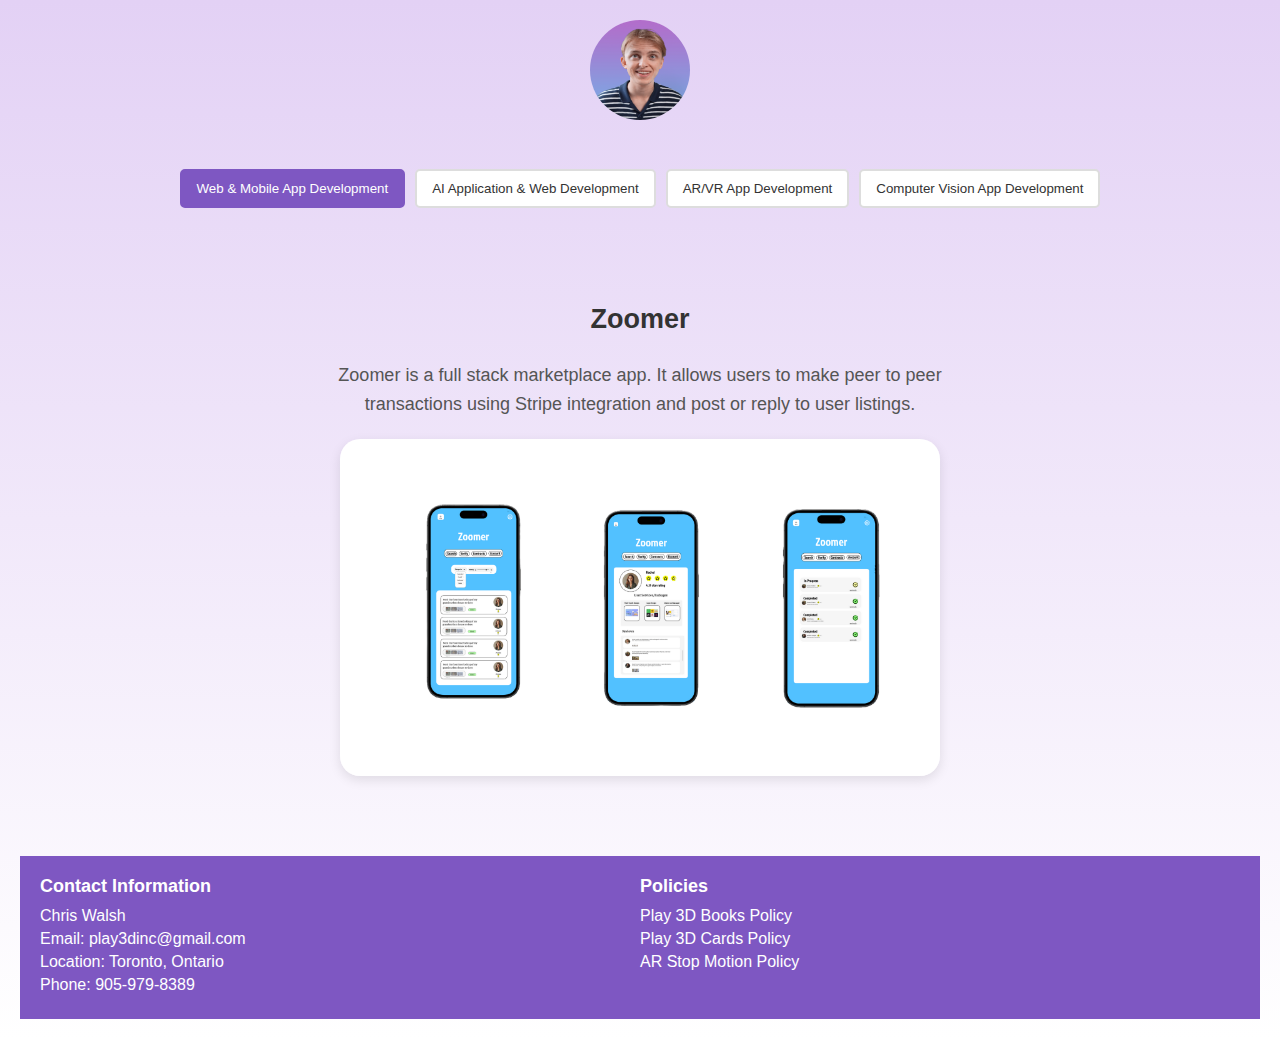
<file: index.html>
<!DOCTYPE html>
<html lang="en">
<head>
    <meta charset="UTF-8">
    <meta name="viewport" content="width=device-width, initial-scale=1.0">
    <meta http-equiv="X-UA-Compatible" content="IE=edge">
    <title>Developer Firm Portfolio</title>
    <link rel="stylesheet" href="styles.css">
</head>
<body>

    <!-- Header Section -->
    <header>
        <div class="profile">
            <img src="Images/IMG_7248.jpg" alt="Profile Picture" class="profile-pic">
            <div class="tabs">
                <button class="tab-button active" data-target="tab1">Web & Mobile App Development</button>
                <button class="tab-button" data-target="tab2">AI Application & Web Development</button>
                <button class="tab-button" data-target="tab3">AR/VR App Development</button>
                <button class="tab-button" data-target="tab4">Computer Vision App Development</button>
            </div>
        </div>
    </header>

    <!-- Content Section -->
    <main>
        <!-- Tab 1: Web & Mobile App Development -->
        <section id="tab1" class="tab-content active">
            <div class="app-section">
                <div class="app-description">
                    <h2>Zoomer</h2>
                    <p>Zoomer is a full stack marketplace app. It allows users to make peer to peer transactions using Stripe integration and post or reply to user listings.</p>
                </div>
                <div class="app-images">
                    <img src="Images/Zoomer Frames.png" alt="Zoomer App" class="single-image">
                </div>
            </div>
        </section>

        <!-- Tab 2: AI Application & Web Development -->
        <section id="tab2" class="tab-content">
            <div class="app-section">
                <div class="app-description">
                    <h2>AI Application & Web Development</h2>
                    <p>Explore our AI-based applications and web development projects. We specialize in creating intelligent solutions that leverage machine learning, AI, and cutting-edge web technologies.</p>
                </div>
                <div class="app-images">
                    <img src="Images/imageslive preview (2).png" alt="AI Application Preview" class="app-preview-image">
                </div>
            </div>
        </section>

      <!-- Tab 3: AR/VR App Development -->
<section id="tab3" class="tab-content">
    <div class="app-section">
        <h2>AR Stop Motion</h2>
        <p>Explore our work in Augmented and Virtual Reality. We design immersive experiences for a variety of industries.</p>
        <div class="app-images">
            <img src="Images/PLAY 3D Cards.png" alt="AR/VR Development" class="app-preview-image">
        </div>

        <!-- First Button -->
        <div class="button-container">
            <a href="https://apps.apple.com/us/app/play-3d-cards/id6630388112" class="app-store-button">View on App Store</a>
        </div>

        <!-- Video Section -->
        <div class="video-section">
            <h3>AR Stop Motion</h3>
            <p>Tabletop 3D viewport and scene designer with recording and animation functions allowing the user to use drag and drop assets from an object library to create unique 3D movies in AR.</p>
            <div class="app-video">
                <iframe width="560" height="315" src="https://www.youtube.com/embed/fVYMVtoRwmI?si=xE6N8ByPdgyyPbj9" frameborder="0" allow="accelerometer; autoplay; clipboard-write; encrypted-media; gyroscope; picture-in-picture" allowfullscreen></iframe>
            </div>

            <!-- New Text Section Below Video -->
            <p class="extra-description">
                Use your camera to move and track through space to simulate a real-world cinematography and virtual production experience.
            </p>

            <!-- Second Button -->
            <div class="button-container">
                <a href="https://apps.apple.com/us/app/ar-stop-motion/id6575346170" class="app-store-button">View AR Stop Motion on App Store</a>
            </div>
        </div>

        <!-- New Section for Play 3D Books -->
        <div class="app-section">
            <h3>Play 3D Books</h3>
            <p>Play 3D Books is an application that allows each page of a book to play an animation tracked in AR space to the physical page of the book.</p>

            <!-- Embedded Video -->
            <div class="app-video">
                <iframe width="560" height="315" src="https://www.youtube.com/embed/Cu92JAYE7Xg?si=ISrw_b1hZjXpTdKD" frameborder="0" allow="accelerometer; autoplay; clipboard-write; encrypted-media; gyroscope; picture-in-picture" allowfullscreen></iframe>
            </div>

            <!-- Button for Play 3D Books -->
            <div class="button-container">
                <a href="https://apps.apple.com/us/app/play-3d/id6502537893" class="app-store-button">View Play 3D Books on App Store</a>
            </div>
        </div>
    </div>
</section>

        
        
        
        
        

        <!-- Tab 4: Computer Vision Development -->
        <section id="tab4" class="tab-content">
            <div class="app-section">
                <h2>Computer Vision Development</h2>
                <p>Our expertise in computer vision powers applications that utilize image recognition and AI-based solutions for innovative projects.</p>

                <!-- YouTube Video -->
                <div class="app-video">
                    <iframe width="560" height="315" src="https://www.youtube.com/embed/K_ALeKfOh4w?autoplay=1&mute=1" title="YouTube video player" frameborder="0" allow="accelerometer; autoplay; clipboard-write; encrypted-media; gyroscope; picture-in-picture" allowfullscreen></iframe>
                </div>

                <!-- Spacer and New Heading -->
                <div class="spacer"></div> <!-- Adds space between sections -->

                <div class="section-heading">
                    <h3>Research, Development & Application</h3>
                    <p>Using modern best practices and innovations to apply the latest and best technology to add value to the user.</p>
                </div>

                <!-- PDF and Text Area Section (Below YouTube Video) -->
                <div class="pdf-text-container">
                    <!-- Embed the PDF using an iframe -->
                    <iframe src="PDF/ML Animation Study (1).pdf" width="300" height="400" title="PDF"></iframe>

                    <!-- Text description beside the PDF -->
                    <div class="text-area">
                        <h3>Creating Custom PyTorch Models</h3>
                        <p>
                            In this project I used and developed the skills of data collection, data labeling, synthetic data generations 
                            and curation, model fine-tuning and refinement as well as built a better general understanding of working 
                            with transformer models.
                        </p>
                        <!-- Button to view PDF in full screen -->
                        <a href="PDF/ML Animation Study (1).pdf" target="_blank" class="view-pdf-button">View Full PDF</a>
                    </div>
                </div>
            </div>
        </section>
    </main>

    <!-- Full-screen Popup Containers for Images -->
    <!-- Popup for Zoomer -->
    <div id="popup-container-zoomer" class="popup-container">
        <div class="popup-content">
            <img src="Images/Zoomer Frames.png" alt="Zoomer Full Preview" class="popup-image">
            <button id="close-popup-zoomer" class="close-popup">Close</button>
        </div>
    </div>

    <!-- Popup for AI Application -->
    <div id="popup-container-ai" class="popup-container">
        <div class="popup-content">
            <img src="Images/imageslive preview (2).png" alt="AI Application Full Preview" class="popup-image">
            <button id="close-popup-ai" class="close-popup">Close</button>
        </div>
    </div>

    <!-- Popup for AR/VR Development -->
    <div id="popup-container-arvr" class="popup-container">
        <div class="popup-content">
            <img src="Images/PLAY 3D Cards.png" alt="AR/VR Full Preview" class="popup-image">
            <button id="close-popup-arvr" class="close-popup">Close</button>
        </div>
    </div>

    <!-- External Script -->
    <script src="script.js"></script>
</body>
</html>
<!-- Footer Section -->
<footer>
    <div class="footer-content">
        <h3>Contact Information</h3>
        <p>Chris Walsh</p>
        <p>Email: <a href="mailto:play3dinc@gmail.com">play3dinc@gmail.com</a></p>
        <p>Location: Toronto, Ontario</p>
        <p>Phone: <a href="tel:+19059798389">905-979-8389</a></p>
    </div>

    <div class="footer-links">
        <h3>Policies</h3>
        <ul>
            <li><a href="play3d-books-policy.html">Play 3D Books Policy</a></li>
            <li><a href="play3d-cards-policy.html">Play 3D Cards Policy</a></li>
            <li><a href="ar-stop-motion-policy.html">AR Stop Motion Policy</a></li>
        </ul>
    </div>
</footer>
</file>
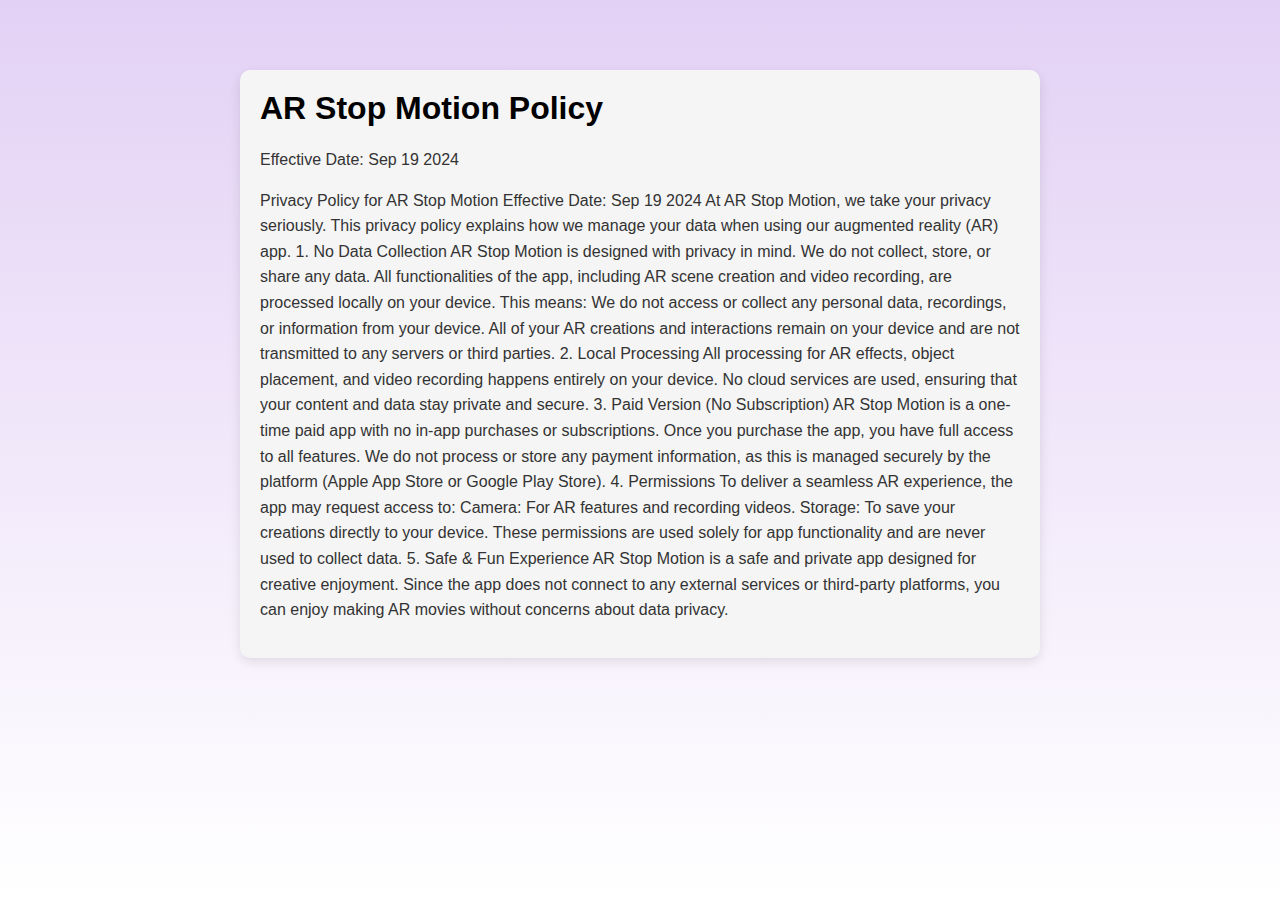
<file: ar-stop-motion-policy.html>
<!DOCTYPE html>
<html lang="en">
<head>
    <meta charset="UTF-8">
    <meta name="viewport" content="width=device-width, initial-scale=1.0">
    <meta http-equiv="X-UA-Compatible" content="IE=edge">
    <title>AR Stop Motion Policy</title>
    <link rel="stylesheet" href="styles.css">
</head>
<body>
    <div class="policy-page">
        <h1>AR Stop Motion Policy</h1>
        <p>Effective Date: Sep 19 2024</p>
        <p>Privacy Policy for AR Stop Motion
            Effective Date: Sep 19 2024
            
            At AR Stop Motion, we take your privacy seriously. This privacy policy explains how we manage your data when using our augmented reality (AR) app.
            
            1. No Data Collection
            AR Stop Motion is designed with privacy in mind. We do not collect, store, or share any data. All functionalities of the app, including AR scene creation and video recording, are processed locally on your device. This means:
            
            We do not access or collect any personal data, recordings, or information from your device.
            All of your AR creations and interactions remain on your device and are not transmitted to any servers or third parties.
            2. Local Processing
            All processing for AR effects, object placement, and video recording happens entirely on your device. No cloud services are used, ensuring that your content and data stay private and secure.
            
            3. Paid Version (No Subscription)
            AR Stop Motion is a one-time paid app with no in-app purchases or subscriptions. Once you purchase the app, you have full access to all features. We do not process or store any payment information, as this is managed securely by the platform (Apple App Store or Google Play Store).
            
            4. Permissions
            To deliver a seamless AR experience, the app may request access to:
            
            Camera: For AR features and recording videos.
            Storage: To save your creations directly to your device.
            These permissions are used solely for app functionality and are never used to collect data.
            
            5. Safe & Fun Experience
            AR Stop Motion is a safe and private app designed for creative enjoyment. Since the app does not connect to any external services or third-party platforms, you can enjoy making AR movies without concerns about data privacy.
            
            </p>
        <!-- Add the rest of the policy text you provided -->
    </div>
</body>
</html>
</file>
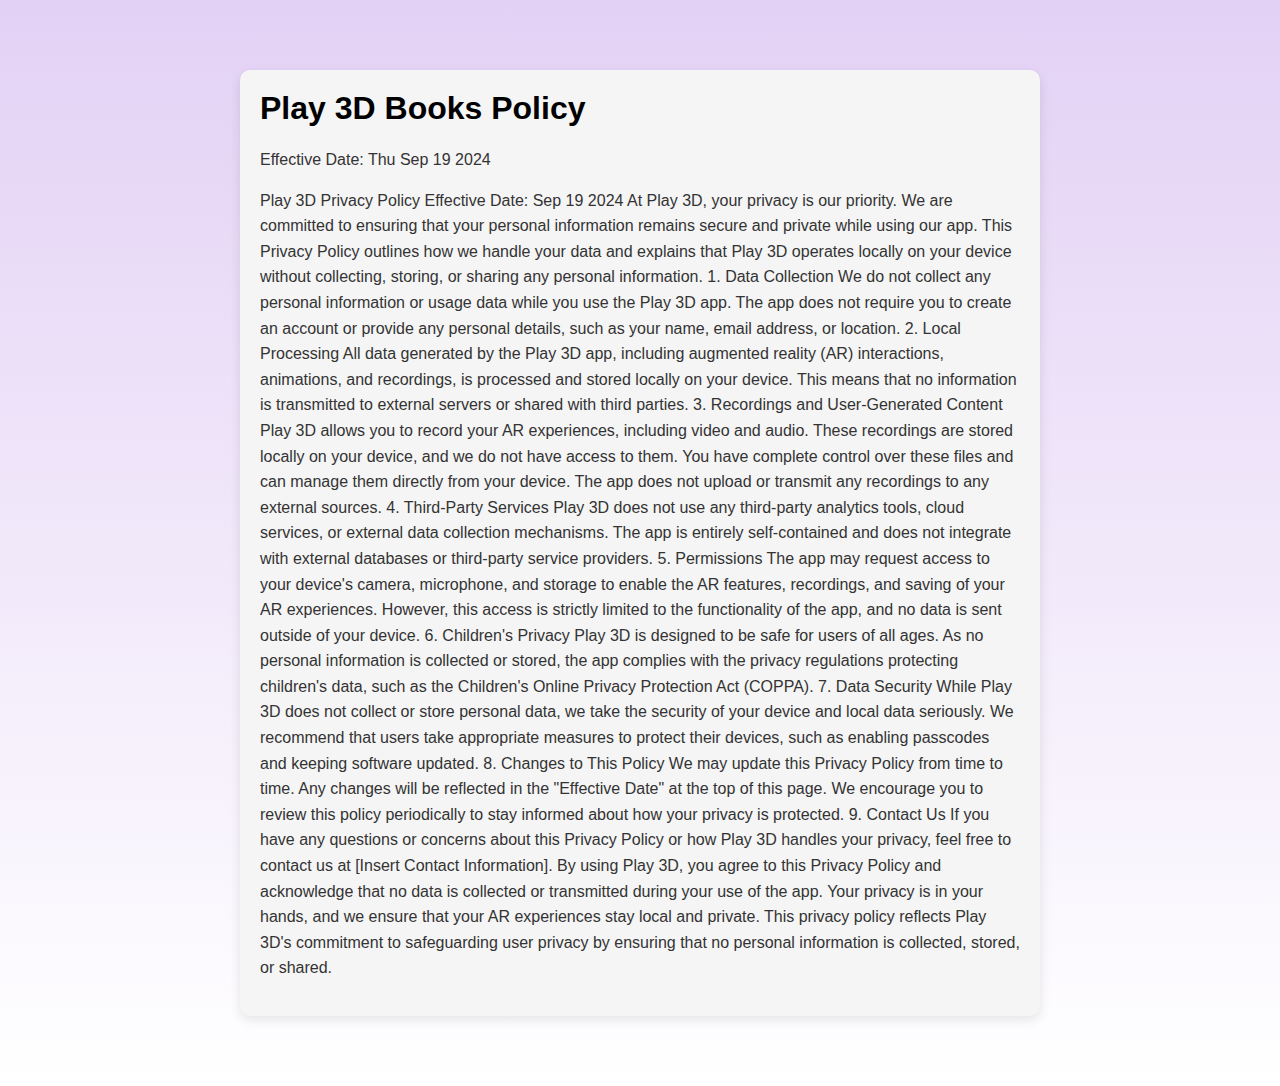
<file: play3d-books-policy.html>
<!DOCTYPE html>
<html lang="en">
<head>
    <meta charset="UTF-8">
    <meta name="viewport" content="width=device-width, initial-scale=1.0">
    <meta http-equiv="X-UA-Compatible" content="IE=edge">
    <title>Play 3D Books Policy</title>
    <link rel="stylesheet" href="styles.css">
</head>
<body>
    <div class="policy-page">
        <h1>Play 3D Books Policy</h1>
        <p>Effective Date: Thu Sep 19 2024</p>
        <p>Play 3D Privacy Policy
            Effective Date: Sep 19 2024
            
            At Play 3D, your privacy is our priority. We are committed to ensuring that your personal information remains secure and private while using our app. This Privacy Policy outlines how we handle your data and explains that Play 3D operates locally on your device without collecting, storing, or sharing any personal information.
            
            1. Data Collection
            We do not collect any personal information or usage data while you use the Play 3D app. The app does not require you to create an account or provide any personal details, such as your name, email address, or location.
            
            2. Local Processing
            All data generated by the Play 3D app, including augmented reality (AR) interactions, animations, and recordings, is processed and stored locally on your device. This means that no information is transmitted to external servers or shared with third parties.
            
            3. Recordings and User-Generated Content
            Play 3D allows you to record your AR experiences, including video and audio. These recordings are stored locally on your device, and we do not have access to them. You have complete control over these files and can manage them directly from your device. The app does not upload or transmit any recordings to any external sources.
            
            4. Third-Party Services
            Play 3D does not use any third-party analytics tools, cloud services, or external data collection mechanisms. The app is entirely self-contained and does not integrate with external databases or third-party service providers.
            
            5. Permissions
            The app may request access to your device's camera, microphone, and storage to enable the AR features, recordings, and saving of your AR experiences. However, this access is strictly limited to the functionality of the app, and no data is sent outside of your device.
            
            6. Children's Privacy
            Play 3D is designed to be safe for users of all ages. As no personal information is collected or stored, the app complies with the privacy regulations protecting children's data, such as the Children's Online Privacy Protection Act (COPPA).
            
            7. Data Security
            While Play 3D does not collect or store personal data, we take the security of your device and local data seriously. We recommend that users take appropriate measures to protect their devices, such as enabling passcodes and keeping software updated.
            
            8. Changes to This Policy
            We may update this Privacy Policy from time to time. Any changes will be reflected in the "Effective Date" at the top of this page. We encourage you to review this policy periodically to stay informed about how your privacy is protected.
            
            9. Contact Us
            If you have any questions or concerns about this Privacy Policy or how Play 3D handles your privacy, feel free to contact us at [Insert Contact Information].
            
            By using Play 3D, you agree to this Privacy Policy and acknowledge that no data is collected or transmitted during your use of the app. Your privacy is in your hands, and we ensure that your AR experiences stay local and private.
            
            This privacy policy reflects Play 3D's commitment to safeguarding user privacy by ensuring that no personal information is collected, stored, or shared.
            
            
            
            
            
            
            
            </p>
        <!-- Add the rest of the policy text you provided -->
    </div>
</body>
</html>
</file>
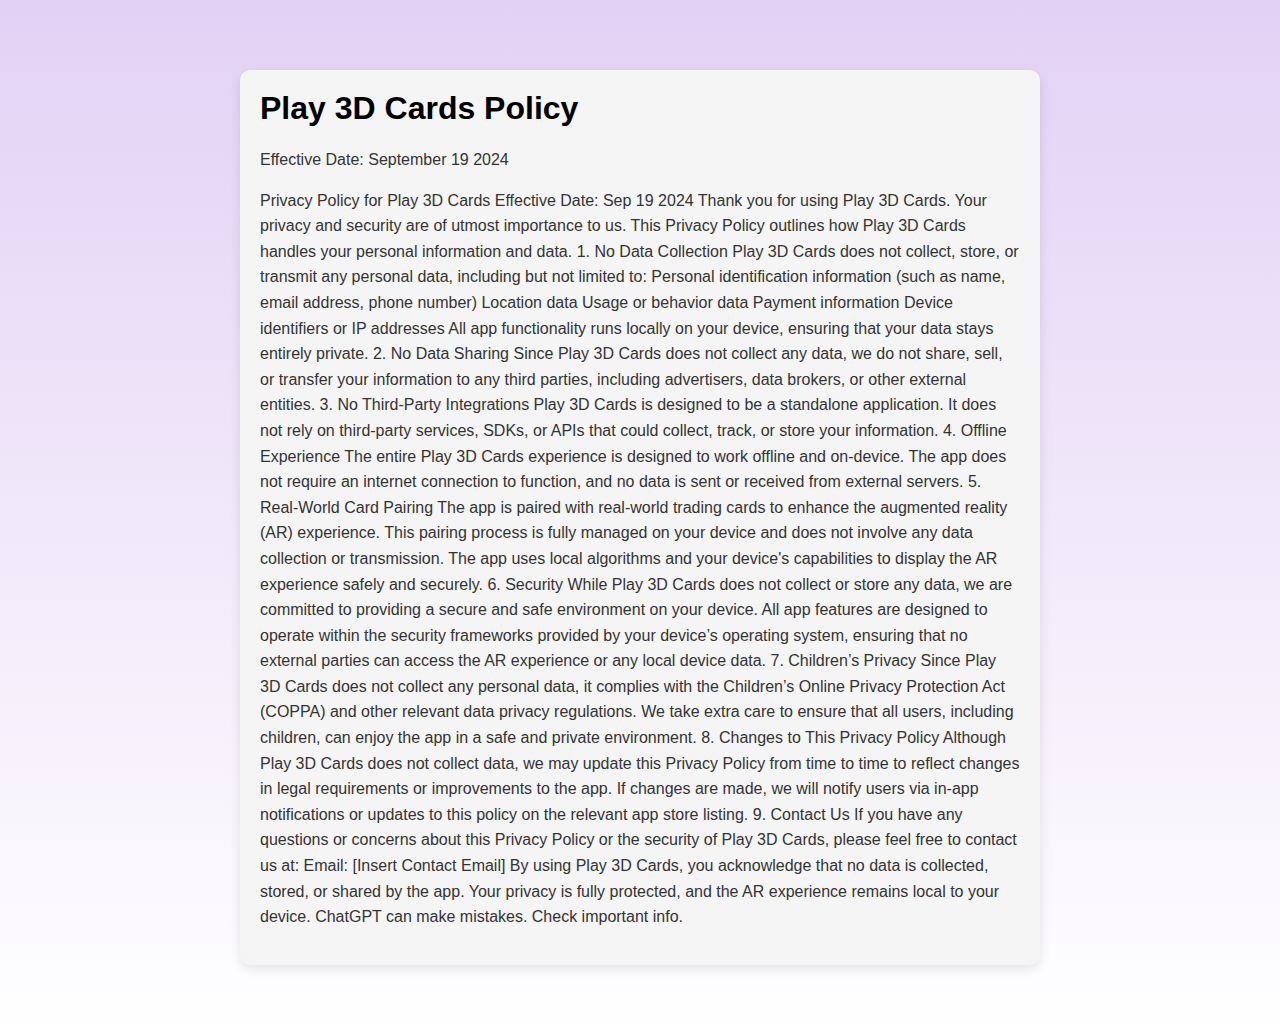
<file: play3d-cards-policy.html>
<!DOCTYPE html>
<html lang="en">
<head>
    <meta charset="UTF-8">
    <meta name="viewport" content="width=device-width, initial-scale=1.0">
    <meta http-equiv="X-UA-Compatible" content="IE=edge">
    <title>Play 3D Cards Policy</title>
    <link rel="stylesheet" href="styles.css">
</head>
<body>
    <div class="policy-page">
        <h1>Play 3D Cards Policy</h1>
        <p>Effective Date: September 19 2024</p>
        <p>Privacy Policy for Play 3D Cards
            Effective Date: Sep 19 2024
            
            Thank you for using Play 3D Cards. Your privacy and security are of utmost importance to us. This Privacy Policy outlines how Play 3D Cards handles your personal information and data.
            
            1. No Data Collection
            Play 3D Cards does not collect, store, or transmit any personal data, including but not limited to:
            
            Personal identification information (such as name, email address, phone number)
            Location data
            Usage or behavior data
            Payment information
            Device identifiers or IP addresses
            All app functionality runs locally on your device, ensuring that your data stays entirely private.
            
            2. No Data Sharing
            Since Play 3D Cards does not collect any data, we do not share, sell, or transfer your information to any third parties, including advertisers, data brokers, or other external entities.
            
            3. No Third-Party Integrations
            Play 3D Cards is designed to be a standalone application. It does not rely on third-party services, SDKs, or APIs that could collect, track, or store your information.
            
            4. Offline Experience
            The entire Play 3D Cards experience is designed to work offline and on-device. The app does not require an internet connection to function, and no data is sent or received from external servers.
            
            5. Real-World Card Pairing
            The app is paired with real-world trading cards to enhance the augmented reality (AR) experience. This pairing process is fully managed on your device and does not involve any data collection or transmission. The app uses local algorithms and your device's capabilities to display the AR experience safely and securely.
            
            6. Security
            While Play 3D Cards does not collect or store any data, we are committed to providing a secure and safe environment on your device. All app features are designed to operate within the security frameworks provided by your device’s operating system, ensuring that no external parties can access the AR experience or any local device data.
            
            7. Children’s Privacy
            Since Play 3D Cards does not collect any personal data, it complies with the Children’s Online Privacy Protection Act (COPPA) and other relevant data privacy regulations. We take extra care to ensure that all users, including children, can enjoy the app in a safe and private environment.
            
            8. Changes to This Privacy Policy
            Although Play 3D Cards does not collect data, we may update this Privacy Policy from time to time to reflect changes in legal requirements or improvements to the app. If changes are made, we will notify users via in-app notifications or updates to this policy on the relevant app store listing.
            
            9. Contact Us
            If you have any questions or concerns about this Privacy Policy or the security of Play 3D Cards, please feel free to contact us at:
            
            Email: [Insert Contact Email]
            By using Play 3D Cards, you acknowledge that no data is collected, stored, or shared by the app. Your privacy is fully protected, and the AR experience remains local to your device.
            
            
            
            
            
            
            
            
            
            
            ChatGPT can make mistakes. Check important info.</p>
        <!-- Add the rest of the policy text you provided -->
    </div>
</body>
</html>
</file>
<file: styles.css>
* {
    margin: 0;
    padding: 0;
    box-sizing: border-box;
}

body {
    font-family: Arial, sans-serif;
    background: linear-gradient(to bottom, #e3d1f5, #ffffff); /* Add gradient from lavender to white */
    min-height: 100vh; /* Ensure background covers the entire viewport */
    padding: 20px;
}

header {
    text-align: center;
    margin-bottom: 40px;
}

.profile {
    display: inline-block;
    text-align: center;
    margin-bottom: 40px; /* Increase the space between the logo and tabs */
}

.profile-pic {
    width: 100px;
    height: 100px;
    border-radius: 50%;
    margin-bottom: 25px;
}

.tabs {
    display: flex;
    justify-content: center;
    gap: 10px;
    margin-top: 20px; /* Add more space between the profile image and tabs */
}

.tab-button {
    background-color: white; /* Default background color */
    border: 2px solid #ddd;  /* Add a light border around each tab */
    padding: 10px 15px;
    border-radius: 5px;
    cursor: pointer;
    color: #333;  /* Default text color */
    transition: background-color 0.3s ease, color 0.3s ease, transform 0.3s ease; /* Smooth hover transition */
}

.tab-button:hover {
    background-color: #e3d1f5; /* Slightly darker background on hover */
    color: #6200ea; /* Change text color on hover */
    transform: scale(1.05); /* Slightly enlarge tab on hover */
    box-shadow: 0px 4px 8px rgba(98, 0, 234, 0.2); /* Optional: Add shadow for effect */
}

.tab-button.active {
    background-color: #7e57c2; /* Match the footer background color */
    color: white; /* Active tab text color */
    border-color: #7e57c2; /* Match the border color */
}


main {
    text-align: center;
    margin-top: 40px; /* Ensure consistent space between tabs and content */
}

.tab-content {
    display: none;
}

.tab-content.active {
    display: block;
}

.app-section {
    max-width: 900px;
    margin: 0 auto;
    padding: 10px 0; /* Reduce the padding to bring content closer */
}


.app-description {
    text-align: center; /* Center the text */
    margin-bottom: 20px;
    padding: 0 15px; /* Add padding for better spacing */
    max-width: 700px; /* Optional, to limit width */
    margin-left: auto;
    margin-right: auto; /* Center horizontally */
    font-size: 18px; /* Slightly increase font size */
    line-height: 1.6; /* Improve readability */
    color: #333; /* Make the color a bit darker for readability */
}

.app-images {
    display: flex;
    justify-content: center; /* Center the image horizontally */
    margin: 20px 0;
}

.single-image {
    max-width: 100%;
    height: auto;
    border-radius: 20px; /* Apply rounded corners */
    max-width: 600px; /* Set a maximum width */
    box-shadow: 0px 4px 12px rgba(0, 0, 0, 0.1); /* Add some shadow for effect */
}

/* Popup Styles */
.popup-container {
    display: none; /* Hidden by default */
    position: fixed;
    top: 0;
    left: 0;
    width: 100%;
    height: 100%;
    background: rgba(0, 0, 0, 0.6); /* Translucent dark background */
    backdrop-filter: blur(10px); /* Blur effect */
    justify-content: center;
    align-items: center;
    z-index: 1000; /* Make sure it's on top */
}

.popup-content {
    position: relative;
    text-align: center;
}

.popup-image {
    max-width: 90vw; /* Ensure the image is responsive */
    max-height: 90vh; /* Fit the image within the viewport */
    border-radius: 15px;
    box-shadow: 0px 4px 12px rgba(0, 0, 0, 0.4); /* Add shadow for a better look */
}

.close-popup {
    position: absolute;
    top: 10px;
    right: 10px;
    background-color: #6200ea;
    color: white;
    border: none;
    padding: 10px;
    border-radius: 5px;
    cursor: pointer;
    font-size: 16px;
    transition: background-color 0.3s ease;
}

.close-popup:hover {
    background-color: #4e00c8;
}

/* Center-align the text for the Computer Vision Development section */
.app-section p {
    text-align: center; /* Center-align the text */
    font-size: 18px; /* Adjust font size for readability */
    color: #555; /* Use a softer color */
    line-height: 1.6; /* Adjust line height for better readability */
    max-width: 700px; /* Limit the width of the text */
    margin-left: auto;
    margin-right: auto; /* Ensure the paragraph is centered within the section */
    margin-top: 20px; /* Add some space above the paragraph */
}


/* Styling for the video */
.app-video {
    display: flex;
    justify-content: center;
    margin-top: 20px; /* Reduce space above the video */
    margin-bottom: 20px; /* Reduce space below the video */
}

.video-section {
    margin-bottom: 20px; /* Reduce margin around the entire section */
    margin-top: 40px; /* Ensure space from tabs is the same across pages */
}

.app-video iframe {
    width: 100%; /* Ensure the video still takes up the full width of its container */
    max-width: 720px; /* Increase the max width of the video */
    height: auto;
    aspect-ratio: 16/9; /* Maintain the 16:9 aspect ratio */
    border-radius: 10px;
    box-shadow: 0px 4px 12px rgba(0, 0, 0, 0.1); /* Optional: Add shadow for effect */
}

/* PDF and text side by side */
.pdf-text-container {
    display: flex;
    justify-content: center;
    align-items: flex-start;
    gap: 40px; /* Increase gap between PDF and text */
    margin-top: 45px; /* Increase space above the PDF section */
}

.text-area {
    max-width: 400px;
    padding-left: 20px; /* Add padding to the left of the text */
}

.text-area h3 {
    font-size: 24px;
    margin-bottom: 10px;
}

.text-area p {
    font-size: 16px;
    line-height: 1.6;
}

iframe {
    border: 2px solid #ddd;
    border-radius: 10px;
    box-shadow: 0px 4px 12px rgba(0, 0, 0, 0.1);
}

/* Button to view the full PDF */
.view-pdf-button {
    display: inline-block;
    padding: 10px 20px;
    background-color: #6200ea;
    color: white;
    text-decoration: none;
    border-radius: 5px;
    margin-top: 15px;
    transition: background-color 0.3s ease;
}

.view-pdf-button:hover {
    background-color: #4e00c8;
}

/* New Section: Heading, Subheading, and Spacer between video and PDF */
.spacer {
    margin-top: 40px; /* Space between video and the new heading */
}

.section-heading p {
    text-align: center; /* Center-align the text */
    font-size: 18px; /* Adjust font size for readability */
    color: #555; /* Use a softer color */
    line-height: 1.6; /* Adjust line height for better readability */
    max-width: 700px; /* Limit width so text doesn't stretch too far */
    margin-left: auto;
    margin-right: auto; /* Ensure the paragraph is centered within the section */
}

.section-heading h3 {
    font-size: 28px;
    font-weight: bold;
    margin-bottom: 10px;
}

.section-heading p {
    font-size: 18px;
    color: #555;
}

/* Style for the app preview image */
.app-images {
    display: flex;
    justify-content: center; /* Center the image horizontally */
    margin: 20px 0; /* Add space above and below the image */
}

/* Style for the preview images to keep them consistent */
.app-preview-image {
    max-width: 100%;
    height: auto;
    border-radius: 20px; /* Apply rounded corners for consistency */
    max-width: 600px; /* Set a maximum width to match the other app images */
    box-shadow: 0px 4px 12px rgba(0, 0, 0, 0.1); /* Optional: Add shadow for consistency */
}

/* Button styling */
/* General button styling */
.app-button {
    text-align: center; /* Center the button */
    margin-top: 20px;   /* Add some space above the button */
}

/* Add extra space under the first button only */
.app-button:first-of-type {
    margin-bottom: 80px; /* Add more space below the first button */
}

/* App store button styling */
.app-store-button {
    display: inline-block;
    padding: 12px 25px;
    background-color: #6200ea;  /* Button background color */
    color: white;  /* Button text color */
    border-radius: 5px;  /* Rounded corners */
    text-decoration: none;  /* Remove underline */
    font-size: 16px;
    transition: background-color 0.3s ease;  /* Smooth transition */
}

.app-store-button:hover {
    background-color: #4e00c8;  /* Darker background on hover */
}

/* Extra spacing adjustments for buttons and video */
.button-container:first-of-type {
    margin-bottom: 45px; /* Increase space under the first button */
}

.button-container:last-of-type {
    margin-top: 5px; /* Reduce space between video and the second button */
}

.video-section {
    margin-bottom: 10px; /* Ensure a balanced space around the video */
    margin-top: 30px; /* Ensure space on top */
}

/* Additional text below video */
.extra-description {
    font-size: 16px;
    color: #555;
    text-align: center;
    max-width: 700px; /* Limit width to ensure readability */
    margin: 20px auto 10px; /* Add space above and below */
    line-height: 1.6; /* Increase line-height for readability */
}
/* Footer Styles */
footer {
    background-color: #7e57c2; /* Updated to a softer purple */
    color: white;
    padding: 20px;
    display: flex;
    justify-content: space-between;
    align-items: flex-start;
    flex-wrap: wrap;
    margin-top: 50px;
}

.footer-content, .footer-links {
    flex: 1;
    margin-right: 20px;
}

.footer-content h3, .footer-links h3 {
    font-size: 18px;
    margin-bottom: 10px;
}

.footer-content p, .footer-links ul {
    font-size: 16px;
    margin-bottom: 5px;
}

.footer-links ul {
    list-style-type: none;
    padding: 0;
}

.footer-links li {
    margin-bottom: 5px;
}

.footer-links a {
    color: white;
    text-decoration: none;
    transition: color 0.3s ease;
}

.footer-links a:hover {
    color: #ccc;
}

.footer-content a {
    color: white;
    text-decoration: none;
}

.footer-content a:hover {
    color: #ccc;
}


/* Policy Page Styles */
.policy-page {
    max-width: 800px;
    margin: 50px auto;
    padding: 20px;
    background-color: #f5f5f5;
    border-radius: 10px;
    box-shadow: 0px 4px 12px rgba(0, 0, 0, 0.1);
}

.policy-page h1 {
    font-size: 32px;
    margin-bottom: 20px;
}

.policy-page p {
    font-size: 16px;
    line-height: 1.6;
    color: #333;
    margin-bottom: 15px;
}
/* Hover effect for images */
.single-image, .app-preview-image {
    position: relative;
    transition: transform 0.3s ease, box-shadow 0.3s ease; /* Smooth grow and shadow effect */
}

.single-image:hover, .app-preview-image:hover {
    transform: scale(1.1); /* Grow the image slightly on hover */
    box-shadow: 0px 8px 20px rgba(0, 0, 0, 0.2); /* Add a larger shadow on hover */
}

/* Add a pseudo-element to show the expand icon */
.single-image::after, .app-preview-image::after {
    content: '\1F5D6'; /* Unicode for "expand" icon (you can replace this with a better icon) */
    position: absolute;
    bottom: 10px;
    right: 10px;
    font-size: 24px;
    color: rgba(255, 255, 255, 0.8); /* Subtle white icon */
    opacity: 0; /* Start hidden */
    transition: opacity 0.3s ease; /* Fade in effect */
}

.single-image:hover::after, .app-preview-image:hover::after {
    opacity: 1; /* Show the expand icon when hovered */
}
</file>
